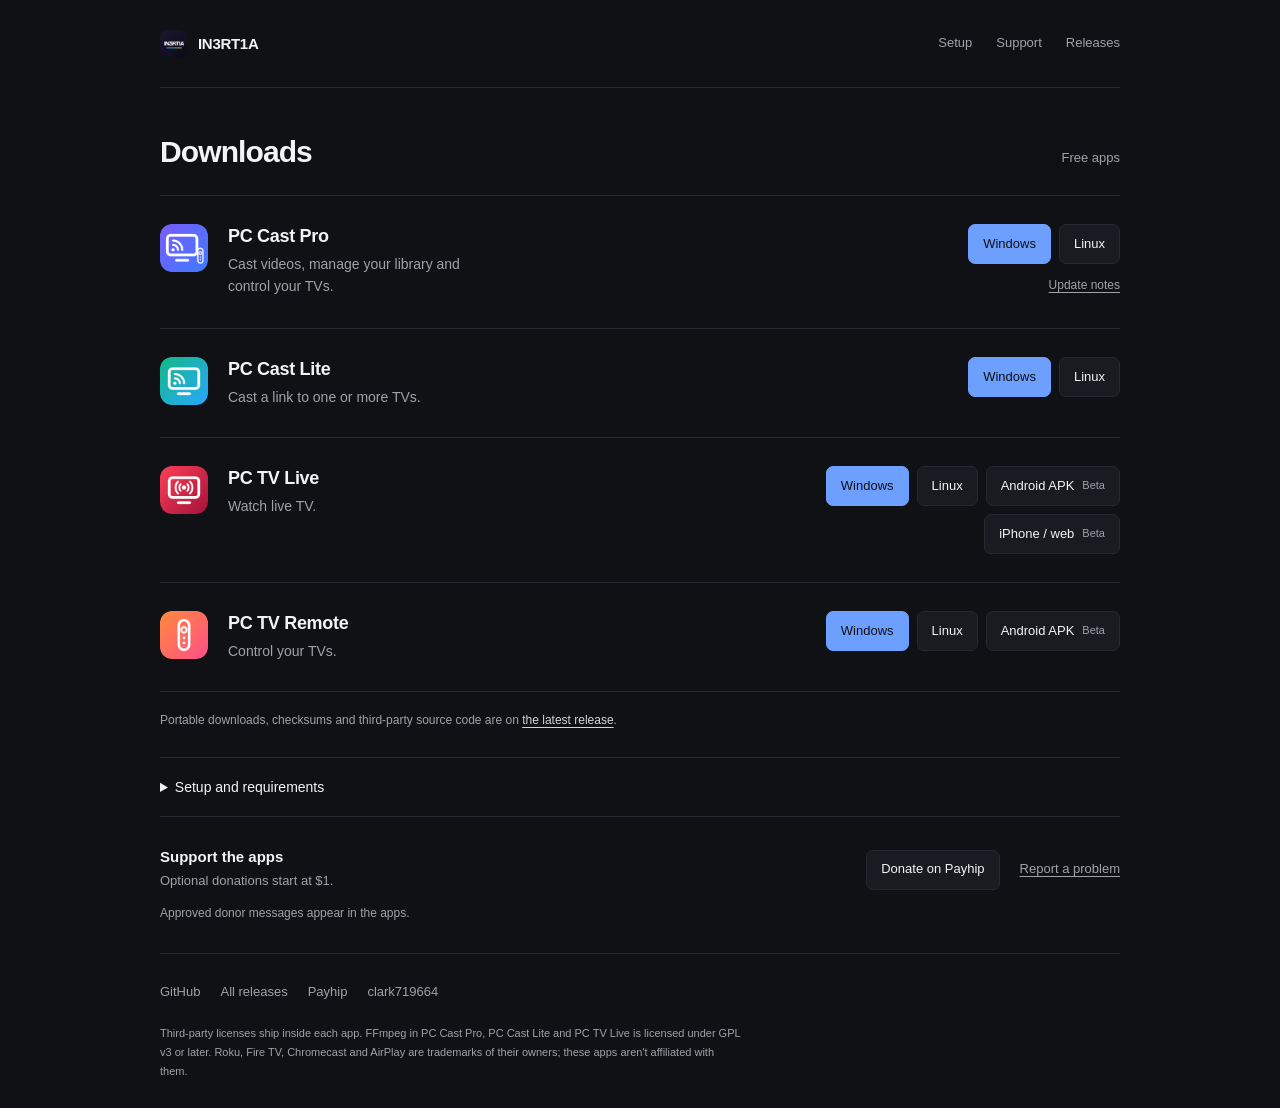
<file: index.html>
<!doctype html>
<html lang="en">
<head>
  <meta charset="utf-8">
  <meta name="viewport" content="width=device-width, initial-scale=1">
  <title>Downloads · IN3RT1A</title>
  <meta name="description" content="Download PC Cast Pro, PC Cast Lite, PC TV Live and PC TV Remote for Windows, Linux and mobile.">
  <meta property="og:title" content="IN3RT1A apps">
  <meta property="og:description" content="Download PC Cast Pro, PC Cast Lite, PC TV Live and PC TV Remote for Windows, Linux and mobile.">
  <meta property="og:image" content="https://clark719664.github.io/pc-tv-apps/assets/cover-pro.png">
  <meta name="theme-color" content="#101114">
  <link rel="icon" href="assets/icon-brand-144.png">
  <link rel="stylesheet" href="download.css">
</head>
<body>
  <a class="skip" href="#apps">Skip to downloads</a>
  <header class="wrap top">
    <a class="brand" href="./"><img src="assets/icon-brand-144.png" width="28" height="28" alt="">IN3RT1A</a>
    <nav aria-label="Page">
      <a href="#setup">Setup</a>
      <a href="#free">Support</a>
      <a href="https://github.com/clark719664/pc-tv-apps/releases/latest">Releases</a>
    </nav>
  </header>

  <main class="wrap">
    <section id="apps" aria-labelledby="downloads-title">
      <div class="page-heading"><h1 id="downloads-title">Downloads</h1><span>Free apps</span></div>
      <div class="apps">
        <article class="app" aria-labelledby="pro-title">
          <img class="app-icon" src="assets/icon-pro-144.png" width="48" height="48" alt="">
          <div class="app-copy"><h2 id="pro-title">PC Cast Pro</h2><p>Cast videos, manage your library and control your TVs.</p></div>
          <div class="downloads" aria-label="PC Cast Pro downloads">
            <a class="button primary" href="https://github.com/clark719664/pc-tv-apps/releases/latest/download/PC-Cast-Pro-Setup.exe">Windows</a>
            <a class="button" href="https://github.com/clark719664/pc-tv-apps/releases/latest/download/PC-Cast-Pro-Linux-x86_64.tar.gz">Linux</a>
            <a class="text-link" href="https://github.com/clark719664/pc-tv-apps/releases/latest">Update notes</a>
          </div>
        </article>

        <article class="app" aria-labelledby="lite-title">
          <img class="app-icon" src="assets/icon-lite-144.png" width="48" height="48" alt="">
          <div class="app-copy"><h2 id="lite-title">PC Cast Lite</h2><p>Cast a link to one or more TVs.</p></div>
          <div class="downloads" aria-label="PC Cast Lite downloads">
            <a class="button primary" href="https://github.com/clark719664/pc-tv-apps/releases/latest/download/PC-Cast-Lite-Setup.exe">Windows</a>
            <a class="button" href="https://github.com/clark719664/pc-tv-apps/releases/latest/download/PC-Cast-Lite-Linux-x86_64.tar.gz">Linux</a>
          </div>
        </article>

        <article class="app" aria-labelledby="live-title">
          <img class="app-icon" src="assets/icon-live-144.png" width="48" height="48" alt="">
          <div class="app-copy"><h2 id="live-title">PC TV Live</h2><p>Watch live TV.</p></div>
          <div class="downloads" aria-label="PC TV Live downloads">
            <a class="button primary" href="https://github.com/clark719664/pc-tv-apps/releases/latest/download/PC-TV-Live-Setup.exe">Windows</a>
            <a class="button" href="https://github.com/clark719664/pc-tv-apps/releases/latest/download/PC-TV-Live-Linux-x86_64.tar.gz">Linux</a>
            <a class="button" href="https://github.com/clark719664/pc-tv-apps/releases/download/mobile-v2026.11.02.1/PC-TV-Live-Android.apk">Android APK <span class="beta">Beta</span></a>
            <a class="button" href="live/">iPhone / web <span class="beta">Beta</span></a>
          </div>
        </article>

        <article class="app" aria-labelledby="remote-title">
          <img class="app-icon" src="assets/icon-remote-144.png" width="48" height="48" alt="">
          <div class="app-copy"><h2 id="remote-title">PC TV Remote</h2><p>Control your TVs.</p></div>
          <div class="downloads" aria-label="PC TV Remote downloads">
            <a class="button primary" href="https://github.com/clark719664/pc-tv-apps/releases/latest/download/PC-TV-Remote-Setup.exe">Windows</a>
            <a class="button" href="https://github.com/clark719664/pc-tv-apps/releases/latest/download/PC-TV-Remote-Linux-x86_64.tar.gz">Linux</a>
            <a class="button" href="https://github.com/clark719664/pc-tv-apps/releases/download/mobile-v2026.11.02.1/PC-TV-Remote-Android.apk">Android APK <span class="beta">Beta</span></a>
          </div>
        </article>
      </div>
      <p class="release-note">Portable downloads, checksums and third-party source code are on <a href="https://github.com/clark719664/pc-tv-apps/releases/latest">the latest release</a>.</p>
    </section>

    <details id="setup" class="setup">
      <summary>Setup and requirements</summary>
      <div class="setup-content">
        <section aria-labelledby="desktop-title">
          <h2 id="desktop-title">Windows and Linux</h2>
          <p>Keep your computer awake and on the same network as your TVs. Pro and Lite require a computer.</p>
          <ol>
            <li>Download the Windows installer or Linux x86_64 archive. Linux requires Ubuntu 22.04, Debian 12 or newer.</li>
            <li>Run the installer. On Linux, run <code>./install.sh</code>; add <code>--service</code> to start at boot. Administrator rights are not required.</li>
            <li>Choose a TV in the app and follow its pairing instructions.</li>
          </ol>
          <p>Builds are not code-signed. Windows SmartScreen may warn you; check the release checksums before installing.</p>
          <p>Roku TVs are supported. Fire TV, Chromecast, AirPlay and DLNA support is in beta.</p>
        </section>
        <section aria-labelledby="mobile-title">
          <h2 id="mobile-title">Mobile beta</h2>
          <p>Live and Remote run without a PC. Android requires version 7 or later; Remote also requires a 64-bit device. Download the APK and allow installation from your browser when prompted.</p>
          <p>For Live on iPhone, open the web app in Safari, then choose Share → Add to Home Screen.</p>
          <p>Mobile Live has a smaller channel selection, search and favorites. It needs internet and does not include the desktop program guide or TV casting.</p>
          <p>Android Remote needs the same Wi-Fi as your TV. TV compatibility needs real-device testing. An iPhone remote is not available.</p>
          <a href="https://github.com/clark719664/pc-tv-apps/releases/tag/mobile-v2026.11.02.1">Mobile beta notes and checksums</a>
        </section>
      </div>
    </details>

    <section id="free" class="support" aria-labelledby="support-title">
      <div><h2 id="support-title">Support the apps</h2><p>Optional donations start at $1.</p></div>
      <div class="support-links">
        <a class="button" href="https://payhip.com/b/Wn9fE">Donate on Payhip</a>
        <a href="https://github.com/clark719664/pc-tv-apps/issues">Report a problem</a>
      </div>
      <p class="donor-note">Approved donor messages appear in the apps.</p>
    </section>
  </main>

  <footer class="wrap">
    <nav aria-label="Project links">
      <a href="https://github.com/clark719664/pc-tv-apps">GitHub</a>
      <a href="https://github.com/clark719664/pc-tv-apps/releases">All releases</a>
      <a href="https://payhip.com/IN3RT1A">Payhip</a>
      <a href="https://github.com/clark719664">clark719664</a>
    </nav>
    <p>Third-party licenses ship inside each app. FFmpeg in PC Cast Pro, PC Cast Lite and PC TV Live is licensed under GPL v3 or later. Roku, Fire TV, Chromecast and AirPlay are trademarks of their owners; these apps aren't affiliated with them.</p>
  </footer>
</body>
</html>
</file>
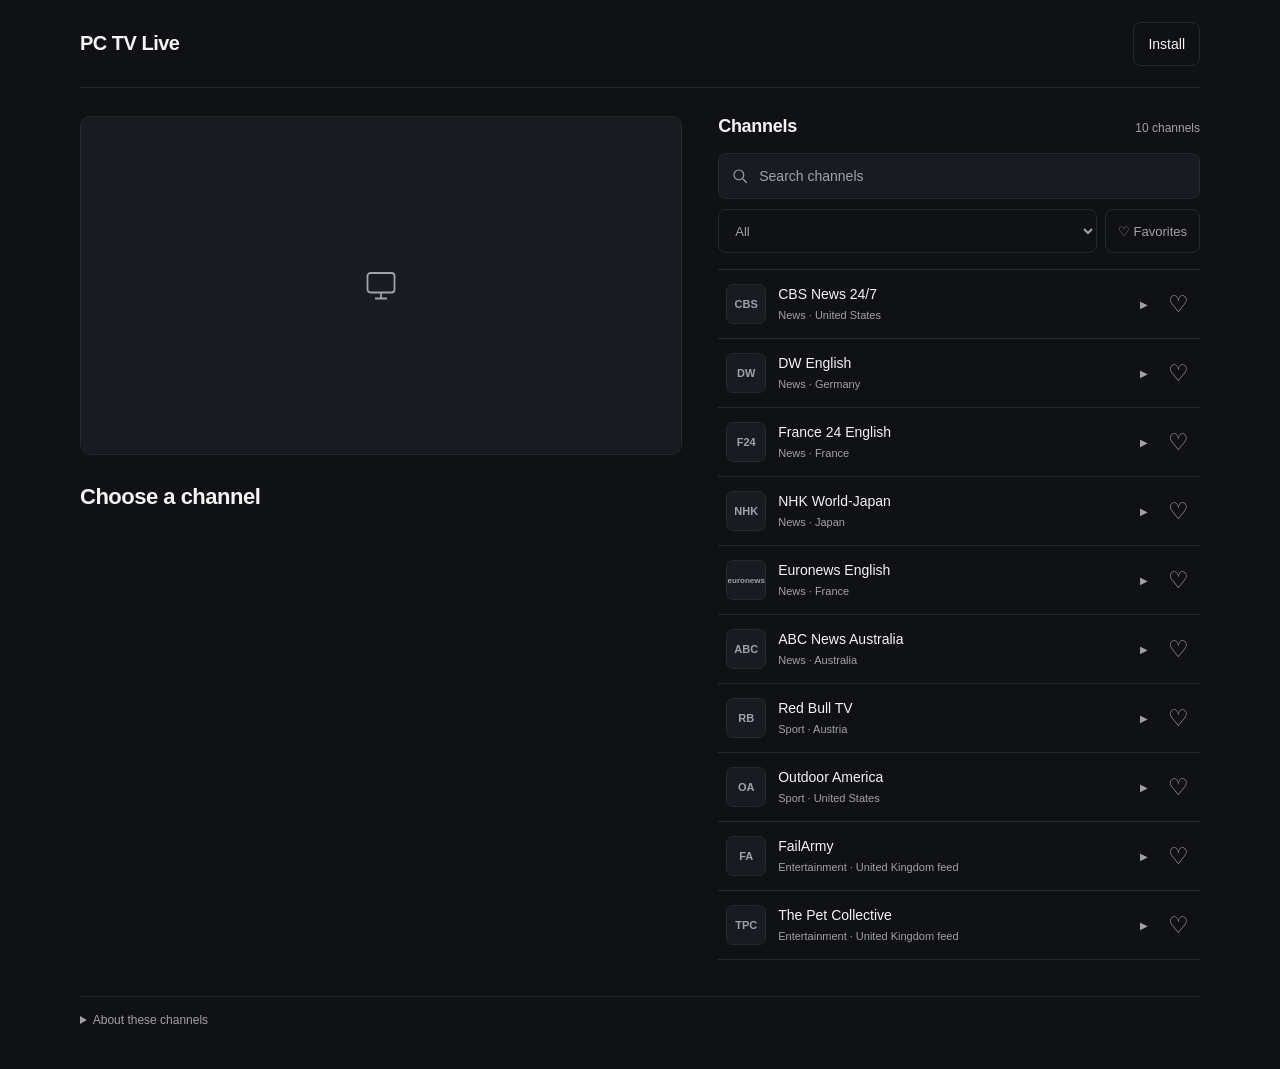
<file: live/index.html>
<!doctype html>
<html lang="en">
<head>
  <meta charset="utf-8">
  <meta name="viewport" content="width=device-width, initial-scale=1, viewport-fit=cover">
  <meta name="theme-color" content="#101114">
  <meta name="description" content="Watch a selection of public live TV channels on your phone. No PC required.">
  <meta name="apple-mobile-web-app-capable" content="yes">
  <meta name="apple-mobile-web-app-status-bar-style" content="black-translucent">
  <meta name="apple-mobile-web-app-title" content="PC TV Live">
  <meta name="referrer" content="no-referrer">
  <title>PC TV Live</title>
  <link rel="icon" href="./icon-144.png" type="image/png">
  <link rel="apple-touch-icon" href="./icon-192.png">
  <link rel="manifest" href="./manifest.webmanifest">
  <link rel="stylesheet" href="./styles.css">
  <script src="./vendor/hls-1.7.3.min.js" defer></script>
  <script type="module" src="./app.mjs"></script>
</head>
<body>
  <a class="skip" href="#channels">Skip to channels</a>
  <header class="masthead">
    <a class="brand" href="./" aria-label="PC TV Live home"><h1>PC TV Live</h1></a>
    <button id="install" class="quiet" type="button">Install</button>
  </header>
  <main>
    <div class="layout">
      <section class="watch" aria-labelledby="now-title">
        <div class="screen" id="screen">
          <video id="video" controls playsinline preload="none" x-webkit-airplay="allow" aria-label="Live TV player"></video>
          <div id="welcome" class="welcome" aria-hidden="true"><svg width="36" height="36" viewBox="0 0 24 24" fill="none" stroke="currentColor" stroke-width="1.2"><rect x="3" y="4" width="18" height="13" rx="2"/><path d="M8 21h8m-4-4v4"/></svg></div>
        </div>
        <div class="now"><div class="signal" hidden><span id="state-dot" class="dot"></span><span id="state-label">Ready to watch</span></div><h2 id="now-title">Choose a channel</h2><p id="now-description"></p>
          <p id="status" role="status" aria-live="polite"></p>
          <div class="player-actions"><button id="retry" class="primary" type="button" hidden>Try again</button><button id="stop" class="quiet" type="button" hidden>Stop</button><button id="airplay" class="quiet" type="button" hidden>AirPlay</button><a id="source-link" class="quiet link" target="_blank" rel="noopener noreferrer" hidden>Broadcaster website</a></div>
          <p class="player-tip" id="player-tip"></p>
        </div>
      </section>
      <section class="guide" id="channels" aria-labelledby="guide-title">
        <div class="guide-heading"><h2 id="guide-title">Channels</h2><span id="count"></span></div>
        <label class="sr-only" for="search">Search channels</label><div class="search"><svg aria-hidden="true" width="18" height="18" viewBox="0 0 24 24" fill="none" stroke="currentColor" stroke-width="1.6"><circle cx="10.5" cy="10.5" r="6.5"/><path d="m16 16 5 5"/></svg><input type="search" id="search" placeholder="Search channels" autocomplete="off"><button id="clear" type="button" aria-label="Clear search" hidden>×</button></div>
        <div class="filters" aria-label="Filter channels"><label for="category">Category</label><select id="category"><option>All</option><option>News</option><option>Sport</option><option>Entertainment</option></select><button id="favorites" type="button" aria-pressed="false">♡ Favorites</button></div>
        <p id="storage-status" class="notice" role="status" hidden></p>
        <div id="channel-list" class="channel-list"></div>
        <div id="empty" class="empty" hidden><h3>No channels match.</h3><p id="empty-message">Try a different search or category.</p><button id="reset" class="quiet" type="button">Show all channels</button></div>
      </section>
    </div>
  </main>
  <footer><details class="about"><summary>About these channels</summary><p>Public streams from broadcasters and their distribution platforms. Availability varies by country, connection and device. Channels may include ads or stop broadcasting. This app cannot unlock restricted channels.</p><p>Search and favorites work offline after installation. Live video needs internet. The desktop library, recording and TV remote are available in separate apps.</p><p>Channel metadata: <a href="https://iptv-org.github.io/" target="_blank" rel="noopener noreferrer">iptv-org</a>. Playback: <a href="https://github.com/video-dev/hls.js" target="_blank" rel="noopener noreferrer">hls.js</a> (<a href="./vendor/hls-LICENSE.txt">Apache 2.0</a>). Stream rights remain with their owners.</p></details></footer>
  <dialog id="install-dialog" aria-labelledby="install-title"><form method="dialog"><button class="dialog-close" aria-label="Close install instructions">×</button></form><h2 id="install-title">Install PC TV Live</h2><p><strong>iPhone:</strong> open in Safari, tap Share, then Add to Home Screen.</p><p><strong>Android:</strong> choose Install app or Add to Home screen from your browser’s menu.</p><p class="muted">Installation requires HTTPS. Live video needs internet.</p></dialog>
  <noscript><p class="notice">Enable JavaScript to browse channels and play live TV.</p></noscript>
</body>
</html>
</file>
<file: download.css>
:root {
  color-scheme: dark;
  font-family: -apple-system, BlinkMacSystemFont, "Segoe UI", sans-serif;
  color: #f4f4f5;
  background: #101114;
  --panel: #191b20;
  --line: #262931;
  --muted: #a1a1aa;
  --accent: #6d9fff;
}

* { box-sizing: border-box; }
html { scroll-padding-top: 24px; }
body { margin: 0; font-size: 14px; line-height: 1.6; }
a { color: inherit; text-underline-offset: 3px; }
a, summary { -webkit-tap-highlight-color: transparent; }
a:focus-visible, summary:focus-visible { outline: 2px solid var(--accent); outline-offset: 5px; border-radius: 4px; }
img { display: block; }
h1, h2, p { margin: 0; }
h1, h2 { line-height: 1.3; }
.wrap { width: min(100% - 48px, 960px); margin-inline: auto; }
.skip { position: absolute; top: -80px; left: 16px; padding: 12px 16px; background: var(--accent); color: #101114; z-index: 10; }
.skip:focus { top: 12px; }
.top { display: flex; align-items: center; justify-content: space-between; gap: 24px; min-height: 88px; border-bottom: 1px solid var(--line); }
.brand { display: flex; align-items: center; gap: 10px; text-decoration: none; font-size: 15px; font-weight: 600; letter-spacing: -.3px; }
.brand img { border-radius: 7px; }
nav { display: flex; flex-wrap: wrap; align-items: center; gap: 24px; }
nav a { display: inline-flex; align-items: center; min-height: 44px; text-decoration: none; color: var(--muted); font-size: 13px; }
nav a:hover, .text-link:hover, .support-links > a:not(.button):hover { color: #f4f4f5; }
.page-heading { display: flex; align-items: baseline; justify-content: space-between; gap: 16px; padding: 44px 0 24px; }
h1 { font-size: 30px; letter-spacing: -.9px; font-weight: 600; }
.page-heading span { color: var(--muted); font-size: 13px; }
.apps { border-top: 1px solid var(--line); }
.app { display: grid; grid-template-columns: 48px minmax(0, 1fr) minmax(220px, 320px); column-gap: 20px; align-items: start; padding: 28px 0; border-bottom: 1px solid var(--line); }
.app-icon { border-radius: 12px; }
.app-copy h2 { font-size: 18px; font-weight: 600; letter-spacing: -.3px; margin: 1px 0 6px; }
.app-copy p { max-width: 34ch; color: var(--muted); font-size: 14px; line-height: 1.55; }
.downloads { display: flex; justify-content: flex-end; flex-wrap: wrap; gap: 8px; }
.button { display: inline-flex; align-items: center; justify-content: center; gap: 8px; min-height: 40px; padding: 8px 14px; border: 1px solid var(--line); border-radius: 7px; background: var(--panel); color: #f4f4f5; text-decoration: none; font-size: 13px; font-weight: 500; white-space: nowrap; }
.button:hover { border-color: #515660; background: #22252c; }
.primary { border-color: var(--accent); background: var(--accent); color: #101114; }
.primary:hover { background: #8db4ff; border-color: #8db4ff; }
.beta { color: var(--muted); font-size: 11px; }
.text-link { flex-basis: 100%; text-align: right; color: var(--muted); font-size: 12px; min-height: 28px; padding-top: 4px; }
.release-note { color: var(--muted); font-size: 12px; line-height: 1.7; padding: 18px 0 26px; }
.release-note a, .setup-content a { color: #d4d4d8; }
.setup { border-block: 1px solid var(--line); }
.setup summary { cursor: pointer; padding: 18px 0; font-size: 14px; font-weight: 500; }
.setup-content { display: grid; grid-template-columns: 1fr 1fr; gap: 40px; padding: 8px 0 28px; }
.setup-content h2 { font-size: 14px; font-weight: 600; margin-bottom: 12px; }
.setup-content p, .setup-content li, .setup-content a { color: var(--muted); font-size: 13px; line-height: 1.7; }
.setup-content p { margin-bottom: 12px; }
.setup-content ol { padding-left: 20px; margin: 12px 0; }
.setup-content li { padding-left: 4px; margin-block: 6px; }
code { color: #d4d4d8; font-size: 12px; }
.support { display: grid; grid-template-columns: 1fr auto; gap: 12px 24px; align-items: center; padding: 30px 0; }
.support h2 { font-size: 15px; font-weight: 600; }
.support p { font-size: 13px; color: var(--muted); margin-top: 5px; }
.support-links { display: flex; align-items: center; flex-wrap: wrap; gap: 20px; }
.support-links > a:not(.button) { color: var(--muted); font-size: 13px; }
.support .donor-note { grid-column: 1 / -1; margin: 0; font-size: 12px; }
footer { border-top: 1px solid var(--line); padding-block: 16px 28px; }
footer nav { gap: 20px; }
footer p { max-width: 95ch; margin-top: 10px; color: var(--muted); font-size: 11px; line-height: 1.7; }

@media (max-width: 720px) {
  .wrap { width: calc(100% - 40px); }
  .top { min-height: 76px; gap: 16px; }
  .top nav { gap: 16px; }
  .page-heading { padding-top: 32px; }
  h1 { font-size: 27px; }
  .app { grid-template-columns: 44px minmax(0, 1fr); gap: 12px 16px; padding-block: 24px; }
  .app-icon { width: 44px; height: 44px; border-radius: 10px; }
  .downloads { grid-column: 2; justify-content: flex-start; }
  .button { min-height: 44px; }
  .text-link { flex-basis: auto; display: flex; align-items: center; min-height: 44px; padding: 0 4px; }
  .app-copy p { max-width: none; }
  .setup-content { grid-template-columns: 1fr; gap: 20px; }
  .support { grid-template-columns: 1fr; gap: 16px; }
  .support-links { gap: 20px; }
}

@media (max-width: 380px) {
  .wrap { width: calc(100% - 32px); }
  .top { flex-wrap: wrap; gap: 0; padding-top: 14px; padding-bottom: 8px; }
  .top nav { width: 100%; justify-content: space-between; }
  .app { column-gap: 12px; }
  .downloads { grid-column: 1 / -1; }
  .page-heading { padding-top: 28px; }
}
</file>
<file: live/styles.css>
:root {
  color-scheme: dark;
  --base: #101114;
  --panel: #191b20;
  --line: #262931;
  --ink: #f4f4f5;
  --muted: #a1a1aa;
  --accent: #6d9fff;
  font-family: -apple-system, BlinkMacSystemFont, "Segoe UI", sans-serif;
  color: var(--ink);
  background: var(--base);
  font-synthesis: none;
}
* { box-sizing: border-box; }
body { margin: 0; padding: env(safe-area-inset-top) max(24px, env(safe-area-inset-right)) env(safe-area-inset-bottom) max(24px, env(safe-area-inset-left)); }
button, input, select { font: inherit; }
button, a, input, select, summary { -webkit-tap-highlight-color: transparent; }
button, a { touch-action: manipulation; }
button { cursor: pointer; min-height: 44px; }
button:disabled { opacity: .5; cursor: default; }
a { color: inherit; text-underline-offset: 3px; }
:is(button, a, input, select, summary):focus-visible { outline: 2px solid var(--accent); outline-offset: 3px; }
[hidden] { display: none !important; }
.sr-only, .filters > label { position: absolute; width: 1px; height: 1px; padding: 0; overflow: hidden; clip-path: inset(50%); white-space: nowrap; }
.skip { position: absolute; top: -100px; left: 16px; z-index: 10; padding: 12px; background: var(--ink); color: var(--base); }
.skip:focus { top: 8px; }
.masthead, main, footer { max-width: 1120px; margin-inline: auto; }
.masthead { display: flex; align-items: center; justify-content: space-between; gap: 16px; min-height: 88px; border-bottom: 1px solid var(--line); }
.brand { text-decoration: none; }
.brand h1 { font-size: 20px; font-weight: 600; letter-spacing: -.5px; margin: 0; }
.quiet, .primary { padding: 10px 14px; border: 1px solid var(--line); border-radius: 8px; font-size: 14px; }
.quiet { background: transparent; color: var(--ink); }
.quiet:hover { background: var(--panel); }
.primary { background: var(--accent); color: var(--base); border-color: transparent; font-weight: 600; }
.layout { display: grid; grid-template-columns: minmax(0, 1.25fr) minmax(0, 1fr); gap: 36px; align-items: start; padding-top: 28px; }
.watch, .guide { min-width: 0; }
.screen { position: relative; aspect-ratio: 16/9; overflow: hidden; background: #08090b; border: 1px solid var(--line); border-radius: 10px; }
video { display: block; width: 100%; height: 100%; object-fit: contain; }
.welcome { position: absolute; inset: 0; display: grid; place-items: center; background: var(--panel); color: var(--muted); pointer-events: none; }
.now { padding: 20px 0 0; }
.signal { display: flex; align-items: center; gap: 7px; font-size: 12px; color: var(--muted); }
.dot { width: 6px; height: 6px; border-radius: 50%; background: var(--muted); }
.dot[data-state="playing"] { background: var(--accent); }
.dot[data-state="error"], .dot[data-state="offline"] { background: #e9b369; }
.now h2 { margin: 8px 0 0; font-size: 22px; line-height: 1.3; font-weight: 600; letter-spacing: -.5px; }
.now > p { margin: 8px 0 0; font-size: 14px; line-height: 1.55; color: var(--muted); }
.now > p:empty { display: none; }
.now #status { color: var(--ink); }
.now .player-tip { font-size: 12px; }
.player-actions { display: flex; flex-wrap: wrap; gap: 8px; }
.player-actions:has(> :not([hidden])) { margin-top: 16px; }
.link { display: inline-flex; align-items: center; text-decoration: none; }
.guide-heading { display: flex; align-items: baseline; justify-content: space-between; gap: 12px; margin-bottom: 16px; }
.guide h2 { font-size: 18px; font-weight: 600; letter-spacing: -.3px; margin: 0; }
.guide-heading > span { color: var(--muted); font-size: 12px; white-space: nowrap; }
.search { display: flex; align-items: center; gap: 10px; padding-left: 12px; background: var(--panel); border: 1px solid var(--line); border-radius: 8px; }
.search > svg { color: var(--muted); flex-shrink: 0; }
.search input { width: 100%; min-width: 0; height: 44px; padding: 0 8px 0 0; color: var(--ink); background: none; border: 0; font-size: 14px; outline-offset: 0; }
.search input::placeholder { color: var(--muted); }
.search button { flex-shrink: 0; width: 44px; padding: 0; color: var(--muted); font-size: 23px; background: none; border: 0; }
.filters { display: flex; align-items: center; gap: 8px; margin: 10px 0 16px; }
.filters select, .filters button { min-width: 0; min-height: 44px; padding: 9px 12px; border: 1px solid var(--line); border-radius: 8px; background: transparent; color: var(--muted); font-size: 13px; }
.filters select { flex: 1; }
.filters button { white-space: nowrap; }
.filters button[aria-pressed="true"] { color: var(--accent); border-color: var(--accent); background: #6d9fff0c; }
.channel-list { border-top: 1px solid var(--line); }
.channel-row { display: flex; align-items: stretch; min-width: 0; border-bottom: 1px solid var(--line); }
.channel-row.selected { background: var(--panel); box-shadow: inset 2px 0 var(--accent); }
.channel-play { display: flex; align-items: center; flex: 1; min-width: 0; gap: 12px; padding: 14px 8px; background: none; color: var(--ink); border: 0; text-align: left; }
.channel-play:hover { background: var(--panel); }
.channel-logo { display: grid; place-items: center; flex-shrink: 0; width: 40px; height: 40px; background: var(--panel); border: 1px solid var(--line); border-radius: 7px; color: var(--muted); font-size: 11px; font-weight: 600; }
.channel-logo.long { font-size: 8px; }
.channel-copy { min-width: 0; flex: 1; }
.channel-title { display: block; font-size: 14px; font-weight: 500; line-height: 1.4; overflow-wrap: anywhere; }
.channel-meta { display: block; margin-top: 3px; font-size: 11px; line-height: 1.4; color: var(--muted); }
.channel-arrow { color: var(--muted); font-size: 10px; }
.selected .channel-arrow { color: var(--accent); }
.favorite { flex-shrink: 0; align-self: center; width: 44px; padding: 0; border: 0; background: none; color: var(--muted); font-size: 23px; }
.favorite[aria-pressed="true"] { color: var(--accent); }
.empty { padding: 28px 0; text-align: center; color: var(--muted); font-size: 14px; }
.empty h3 { color: var(--ink); font-size: 16px; font-weight: 500; }
.notice { padding: 12px; border: 1px solid #584633; background: #27221c; color: #edc58f; border-radius: 8px; font-size: 13px; line-height: 1.5; }
footer { margin-top: 36px; padding: 0 0 24px; border-top: 1px solid var(--line); }
.about { color: var(--muted); font-size: 12px; line-height: 1.65; }
.about summary { display: list-item; width: fit-content; min-height: 44px; padding: 14px 0; cursor: pointer; }
.about p { max-width: 75ch; margin: 8px 0; }
dialog { width: 420px; max-width: calc(100% - 32px); max-height: 85dvh; overflow: auto; padding: 24px; color: var(--ink); background: var(--panel); border: 1px solid var(--line); border-radius: 12px; }
dialog::backdrop { background: #000a; }
dialog h2 { margin: 8px 0 20px; font-size: 22px; font-weight: 600; letter-spacing: -.5px; }
dialog p { font-size: 14px; line-height: 1.65; }
.dialog-close { float: right; min-width: 44px; margin: -12px -12px 0 0; padding: 0; border: 0; background: none; color: var(--muted); font-size: 26px; }
.muted { color: var(--muted); }
.watch.native .now { padding-top: 0; }
@media (max-width: 760px) {
  body { padding-inline: max(16px, env(safe-area-inset-left)) max(16px, env(safe-area-inset-right)); }
  .masthead { min-height: 72px; }
  .layout { display: flex; flex-direction: column; gap: 28px; padding-top: 20px; }
  .watch, .guide { width: 100%; }
  .now { padding-top: 16px; }
  .now h2 { font-size: 20px; }
  .guide-heading { margin-bottom: 12px; }
  footer { margin-top: 24px; }
}
@media (prefers-reduced-motion: no-preference) {
  button, a { transition: background-color .15s, color .15s; }
}
</file>
